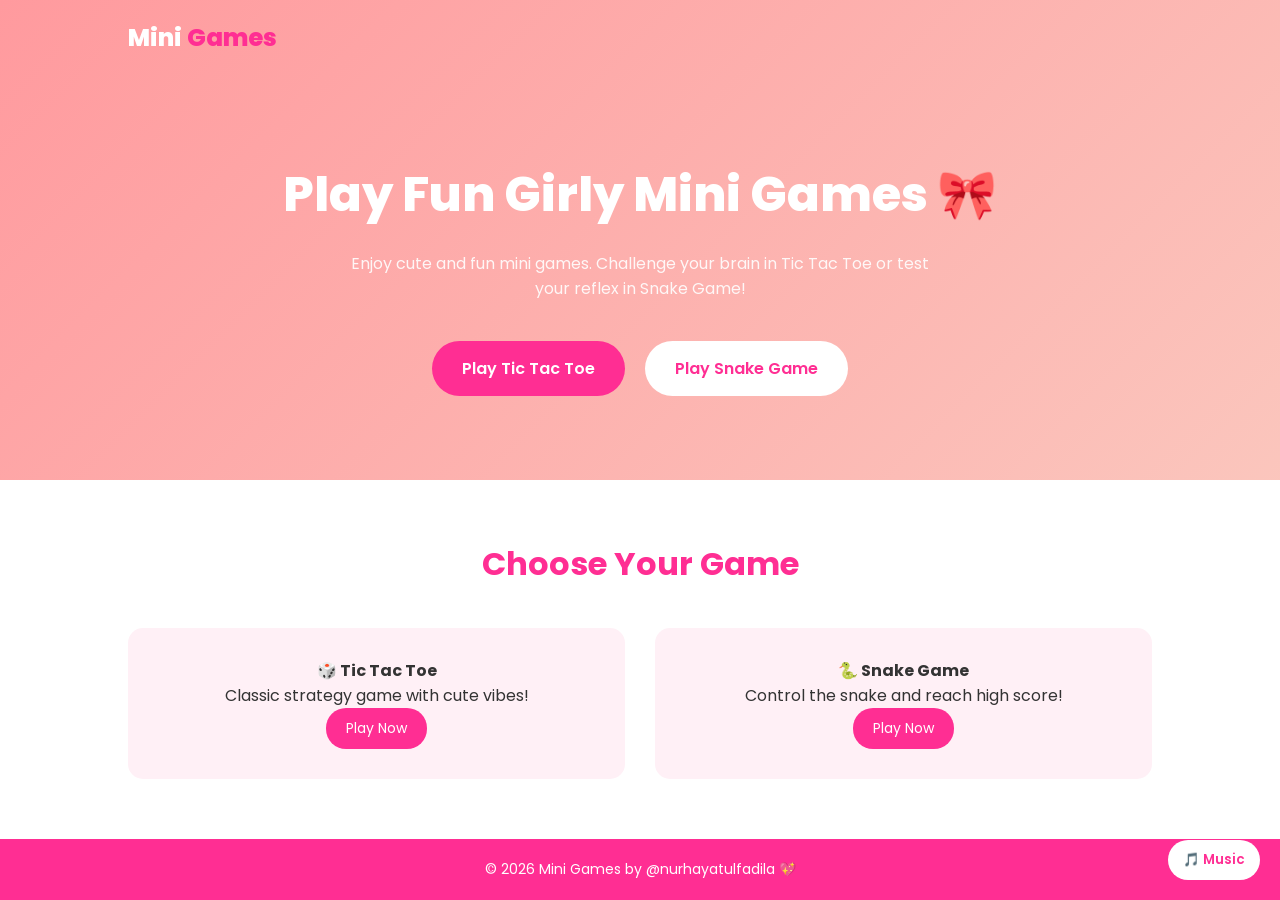
<file: Game_DKV/index.html>
<!DOCTYPE html>
<html lang="en">
<head>
    <meta charset="UTF-8">

    <!-- Judul yang tampil di tab browser -->
    <title>Mini Games MPP DKV</title>

    <!-- Supaya responsive di HP -->
    <meta name="viewport" content="width=device-width, initial-scale=1.0">

    <!-- Import font dari Google Fonts -->
    <link href="https://fonts.googleapis.com/css2?family=Poppins:wght@300;400;600;800&display=swap" rel="stylesheet">

    <style>
        /* =========================
           RESET DASAR CSS
           Menghilangkan margin & padding bawaan browser
        ==========================*/
        * {
            margin: 0;
            padding: 0;
            box-sizing: border-box;
            font-family: 'Poppins', sans-serif;
        }

        /* =========================
           BACKGROUND UTAMA
           Gradient pink aesthetic
        ==========================*/
        body {
            background: linear-gradient(135deg, #ff9a9e, #fad0c4);
            color: white;
            min-height: 100vh;
            display: flex;
            flex-direction: column;
        }

        /* =========================
           HEADER
        ==========================*/
        header {
            padding: 20px 10%;
            display: flex;
            justify-content: space-between;
            align-items: center;
        }

        header h1 {
            font-weight: 800;
            font-size: 24px;
        }

        /* Warna teks span di header */
        header span {
            color: #ff2e93;
        }

        /* =========================
           HERO SECTION (Bagian Tengah)
        ==========================*/
        .hero {
            flex: 1; /* Supaya memenuhi tinggi layar */
            display: flex;
            align-items: center;
            justify-content: center;
            flex-direction: column;
            text-align: center;
            padding: 20px;
        }

        .hero h2 {
            font-size: 48px;
            font-weight: 800;
            margin-bottom: 20px;
        }

        .hero p {
            max-width: 600px;
            margin-bottom: 40px;
            opacity: 0.9;
        }

        /* Container tombol */
        .buttons {
            display: flex;
            gap: 20px;
            flex-wrap: wrap;
            justify-content: center;
        }

        /* Style dasar tombol */
        .btn {
            padding: 15px 30px;
            border-radius: 30px;
            border: none;
            font-size: 16px;
            font-weight: 600;
            cursor: pointer;
            transition: 0.3s ease;
            text-decoration: none;
        }

        /* Tombol utama (pink solid) */
        .btn-primary {
            background: #ff2e93;
            color: #fff;
        }

        /* Efek hover */
        .btn-primary:hover {
            transform: scale(1.05);
            box-shadow: 0 0 15px #ff2e93;
        }

        /* Tombol kedua (putih) */
        .btn-secondary {
            background: #fff;
            color: #ff2e93;
        }

        .btn-secondary:hover {
            transform: scale(1.05);
            background: #ffe6f2;
        }

        /* =========================
           SECTION GAME CARD
        ==========================*/
        .games-section {
            background: #fff;
            color: #333;
            padding: 60px 10%;
            text-align: center;
        }

        .games-section h3 {
            font-size: 32px;
            margin-bottom: 40px;
            color: #ff2e93;
        }

        /* Grid responsive */
        .cards {
            display: grid;
            grid-template-columns: repeat(auto-fit, minmax(250px, 1fr));
            gap: 30px;
        }

        /* Card game */
        .card {
            background: #fff0f6;
            padding: 30px;
            border-radius: 15px;
            transition: 0.3s ease;
        }

        /* Efek hover card */
        .card:hover {
            transform: translateY(-10px);
            box-shadow: 0 10px 20px rgba(255, 46, 147, 0.3);
        }

        .card a {
            display: inline-block;
            padding: 10px 20px;
            border-radius: 20px;
            background: #ff2e93;
            color: white;
            text-decoration: none;
            font-size: 14px;
        }

        /* =========================
           FOOTER
        ==========================*/
        footer {
            text-align: center;
            padding: 20px;
            background: #ff2e93;
            font-size: 14px;
        }

        /* =========================
           TOMBOL KONTROL MUSIK
        ==========================*/
        .music-control {
            position: fixed; /* Posisi tetap */
            bottom: 20px;
            right: 20px;
            background: white;
            color: #ff2e93;
            border: none;
            padding: 10px 15px;
            border-radius: 20px;
            cursor: pointer;
            font-weight: 600;
        }

        /* Responsive HP */
        @media(max-width:768px){
            .hero h2 {
                font-size: 32px;
            }
        }
    </style>
</head>

<body>

<!-- =========================
     AUDIO BACKGROUND MUSIC
     autoplay = otomatis play
     loop = diputar terus
========================= -->
<audio id="bgMusic" autoplay loop>
    <source src="bgm.mp3" type="audio/mpeg">
</audio>

<header>
    <h1>Mini <span>Games</span></h1>
</header>

<section class="hero">
    <h2>Play Fun Girly Mini Games 🎀</h2>
    <p>Enjoy cute and fun mini games. Challenge your brain in Tic Tac Toe or test your reflex in Snake Game!</p>

    <div class="buttons">
        <!-- Link menuju game -->
        <a href="../Game_DKV/XOX/index.html" class="btn btn-primary">Play Tic Tac Toe</a>
        <a href="../Game_DKV/pacman/index.html" class="btn btn-secondary">Play Snake Game</a>
    </div>
</section>

<section class="games-section">
    <h3>Choose Your Game</h3>

    <div class="cards">
        <div class="card">
            <h4>🎲 Tic Tac Toe</h4>
            <p>Classic strategy game with cute vibes!</p>
            <a href="../Game_DKV/XOX/index.html">Play Now</a>
        </div>

        <div class="card">
            <h4>🐍 Snake Game</h4>
            <p>Control the snake and reach high score!</p>
            <a href="../Game_DKV/pacman/index.html">Play Now</a>
        </div>
    </div>
</section>

<footer>
    © 2026 Mini Games by @nurhayatulfadila 💖
</footer>

<!-- Tombol untuk play/pause musik -->
<button class="music-control" onclick="toggleMusic()">🎵 Music</button>

<script>
    // Mengambil elemen audio berdasarkan ID
    const music = document.getElementById("bgMusic");

    // Fungsi untuk toggle musik
    function toggleMusic() {

        // Jika musik sedang pause → play
        if (music.paused) {
            music.play();
        } 
        // Jika musik sedang play → pause
        else {
            music.pause();
        }
    }
</script>

</body>
</html>
</file>
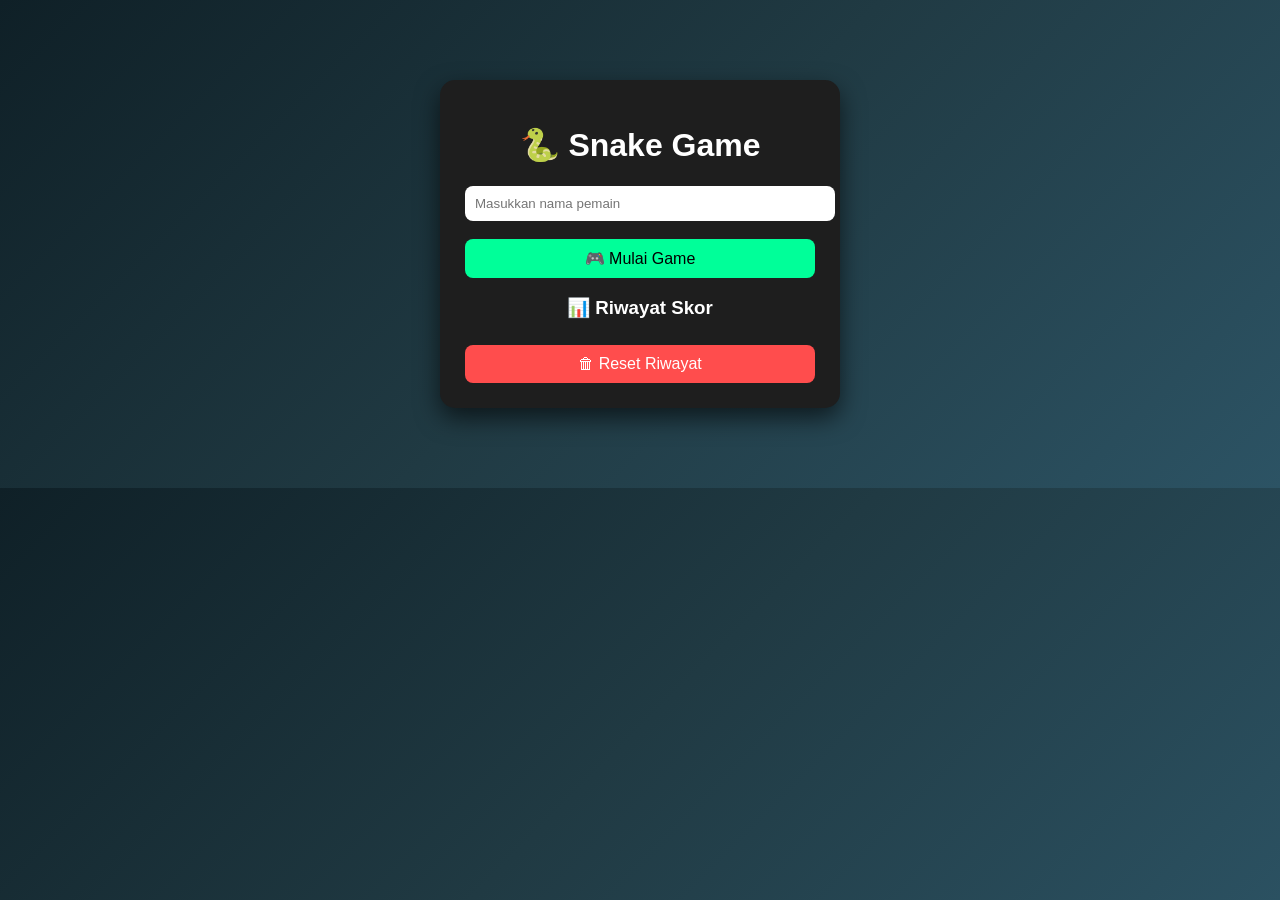
<file: Game_DKV/pacman/index.html>
<!DOCTYPE html>
<html lang="id">
<head>
    <meta charset="UTF-8">
    <meta name="viewport" content="width=device-width, initial-scale=1.0">
    <title>Snake Game</title>
    <link rel="stylesheet" href="style.css">
</head>
<body>

<!-- ===== LANDING PAGE ===== -->
<div id="landing" class="card">
    <h1>🐍 Snake Game</h1>

    <input type="text" id="playerName" placeholder="Masukkan nama pemain">

    <button onclick="startGame()">🎮 Mulai Game</button>

    <h3>📊 Riwayat Skor</h3>
    <ul id="scoreHistory"></ul>

    <button class="danger" onclick="resetHistory()">🗑 Reset Riwayat</button>
</div>

<!-- ===== GAME PAGE ===== -->
<div id="gamePage" style="display:none; position:relative;">
    <p>Player: <b id="playerLabel"></b></p>
    <p>Skor: <span id="score">0</span></p>

    <canvas id="gameCanvas" width="300" height="300"></canvas>

    <!-- KONTROL PINDAH KE BAWAH (MELINGKAR) -->
    <div class="controls bottom-circle">
        <button onclick="setDirection('UP')">⬆</button>
        <div>
            <button onclick="setDirection('LEFT')">⬅</button>
            <button onclick="setDirection('RIGHT')">➡</button>
        </div>
        <button onclick="setDirection('DOWN')">⬇</button>
    </div>
</div>

<script src="script.js"></script>
</body>
</html>
</file>
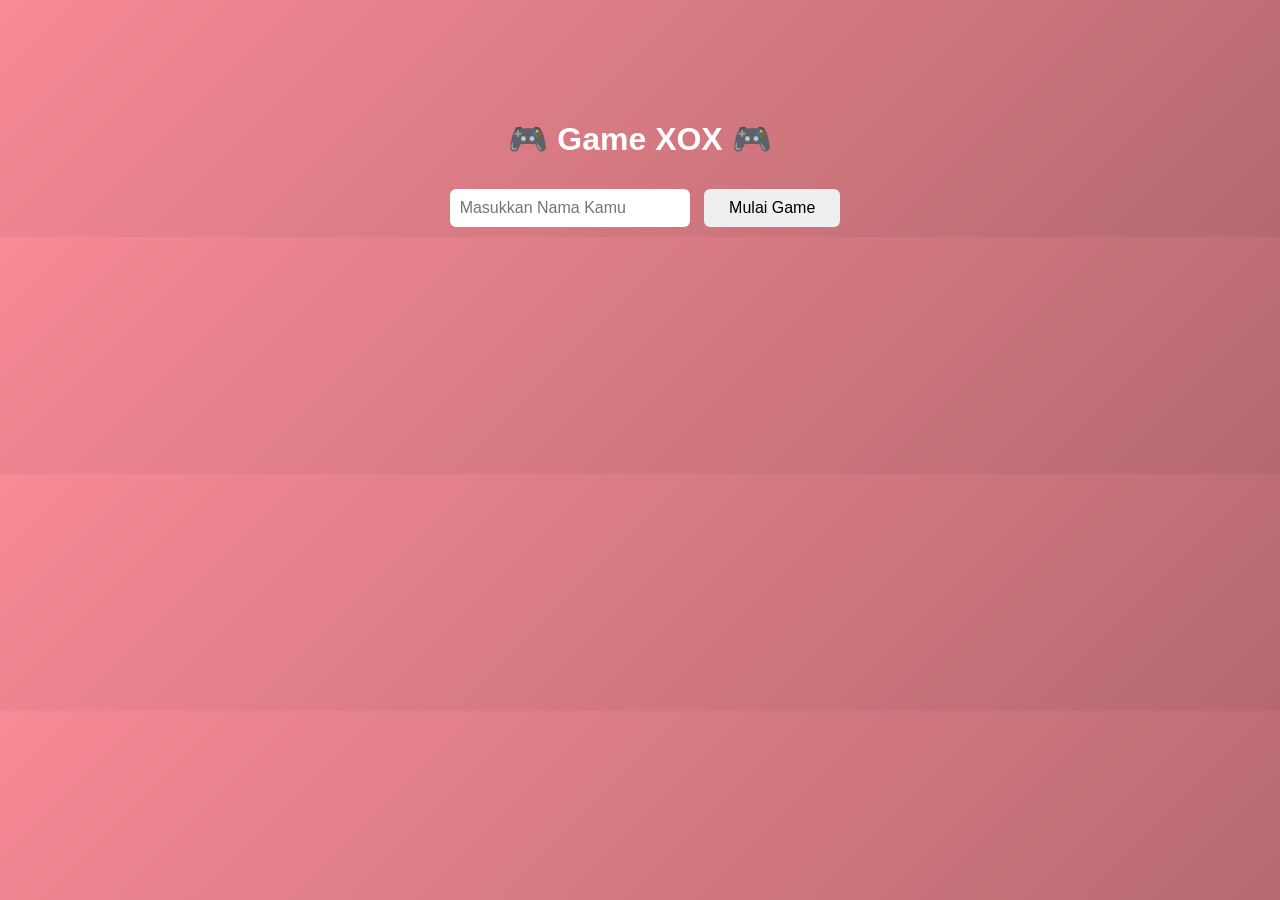
<file: Game_DKV/XOX/index.html>
<!DOCTYPE html>
<html lang="id">
<head>
    <meta charset="UTF-8">
    <title>Game XOX</title>
    <link rel="stylesheet" href="style.css">
</head>
<body>

<!-- ================= LANDING PAGE ================= -->
<div class="landing" id="landing">
    <h1>🎮 Game XOX 🎮</h1>
    <input type="text" id="playerName" placeholder="Masukkan Nama Kamu">
    <button onclick="startGame()">Mulai Game</button>
</div>

<!-- ================= AREA GAME ================= -->
<div class="game hidden" id="game">
    <h2 id="turnInfo">Giliran Kamu</h2>
    <div class="board" id="board"></div>
    <button class="reset" onclick="resetGame()">Main Ulang</button>
</div>

<!-- ================= POPUP MENANG ================= -->
<div class="popup hidden" id="popup">
    <div class="popup-box">
        <h2>🎮 Hasil Game 🎮</h2>
        <p id="winnerText"></p>
        <p id="resultText"></p>
        <button onclick="closePopup()">OK</button>
    </div>
</div>

<!-- ================= AUDIO ================= -->
<audio id="bgm" src="audio/bgm.wav" loop></audio>
<audio id="clickSound" src="audio/click.wav"></audio>
<audio id="winSound" src="audio/win.wav"></audio>

<script src="script.js"></script>
</body>
</html>
</file>
<file: Game_DKV/pacman/style.css>
/* ===== STYLE DASAR HALAMAN ===== */
body {
    margin: 0;
    font-family: Arial, sans-serif;
    background: linear-gradient(135deg, #0f2027, #203a43, #2c5364);
    color: white;
    text-align: center;
}

/* ===== CARD LANDING PAGE ===== */
.card {
    width: 90%;
    max-width: 350px;
    margin: 80px auto;
    background: #1e1e1e;
    padding: 25px;
    border-radius: 15px;
    box-shadow: 0 10px 25px rgba(0,0,0,0.6);
}

/* ===== INPUT ===== */
input {
    width: 100%;
    padding: 10px;
    margin-bottom: 10px;
    border-radius: 8px;
    border: none;
}

/* ===== BUTTON ===== */
button {
    width: 100%;
    padding: 10px;
    margin-top: 8px;
    border: none;
    border-radius: 8px;
    background: #00ff99;
    font-size: 16px;
    cursor: pointer;
}

button.danger {
    background: #ff4d4d;
    color: white;
}

/* ===== CANVAS GAME ===== */
canvas {
    background: black;
    border: 3px solid #00ff99;
    display: block;
    margin: 10px auto;
}

/* =============================== */
/* KONTROL BARU DI BAWAH CANVAS */
/* =============================== */
.controls.bottom-circle {
    margin-top: 15px;
    display: flex;
    flex-direction: column;
    align-items: center;
    gap: 8px;
}

.controls.bottom-circle div {
    display: flex;
    gap: 25px;
}

/* Tombol arah jadi BULAT */
.controls.bottom-circle button {
    width: 55px;
    height: 55px;
    border-radius: 50%;
    background: #00ff99;
    font-size: 22px;
    padding: 0;
}
</file>
<file: Game_DKV/XOX/style.css>
body {
    font-family: Arial, sans-serif;
    background: linear-gradient(135deg, #f78a95, #b5696f);
    text-align: center;
    margin: 0;
    padding: 0;
}

.hidden {
    display: none;
}

/* LANDING */
.landing {
    margin-top: 120px;
}

.landing h1 {
    color: white;
}

.landing input {
    padding: 10px;
    font-size: 16px;
    width: 220px;
    margin: 10px;
    border-radius: 6px;
    border: none;
}

.landing button {
    padding: 10px 25px;
    font-size: 16px;
    border-radius: 6px;
    cursor: pointer;
    border: none;
}

/* GAME */
.game {
    margin-top: 40px;
}

.board {
    display: grid;
    grid-template-columns: repeat(3, 100px);
    grid-gap: 10px;
    justify-content: center;
    margin: 20px auto;
}

.cell {
    width: 100px;
    height: 100px;
    background: white;
    font-size: 60px;
    font-weight: bold;
    display: flex;
    align-items: center;
    justify-content: center;
    cursor: pointer;
    border-radius: 10px;
}

.reset {
    padding: 10px 20px;
    border-radius: 6px;
    cursor: pointer;
    border: none;
}

/* POPUP */
.popup {
    position: fixed;
    inset: 0;
    background: rgba(181, 131, 139, 0.9);
    align-items: center;
    justify-content: center;
}

/* popup disembunyikan */
.popup.hidden {
    display: none;
}

/* popup ditampilkan */
.popup:not(.hidden) {
    display: flex;
}

.popup-box {
    background: white;
    padding: 30px;
    border-radius: 12px;
}
</file>
